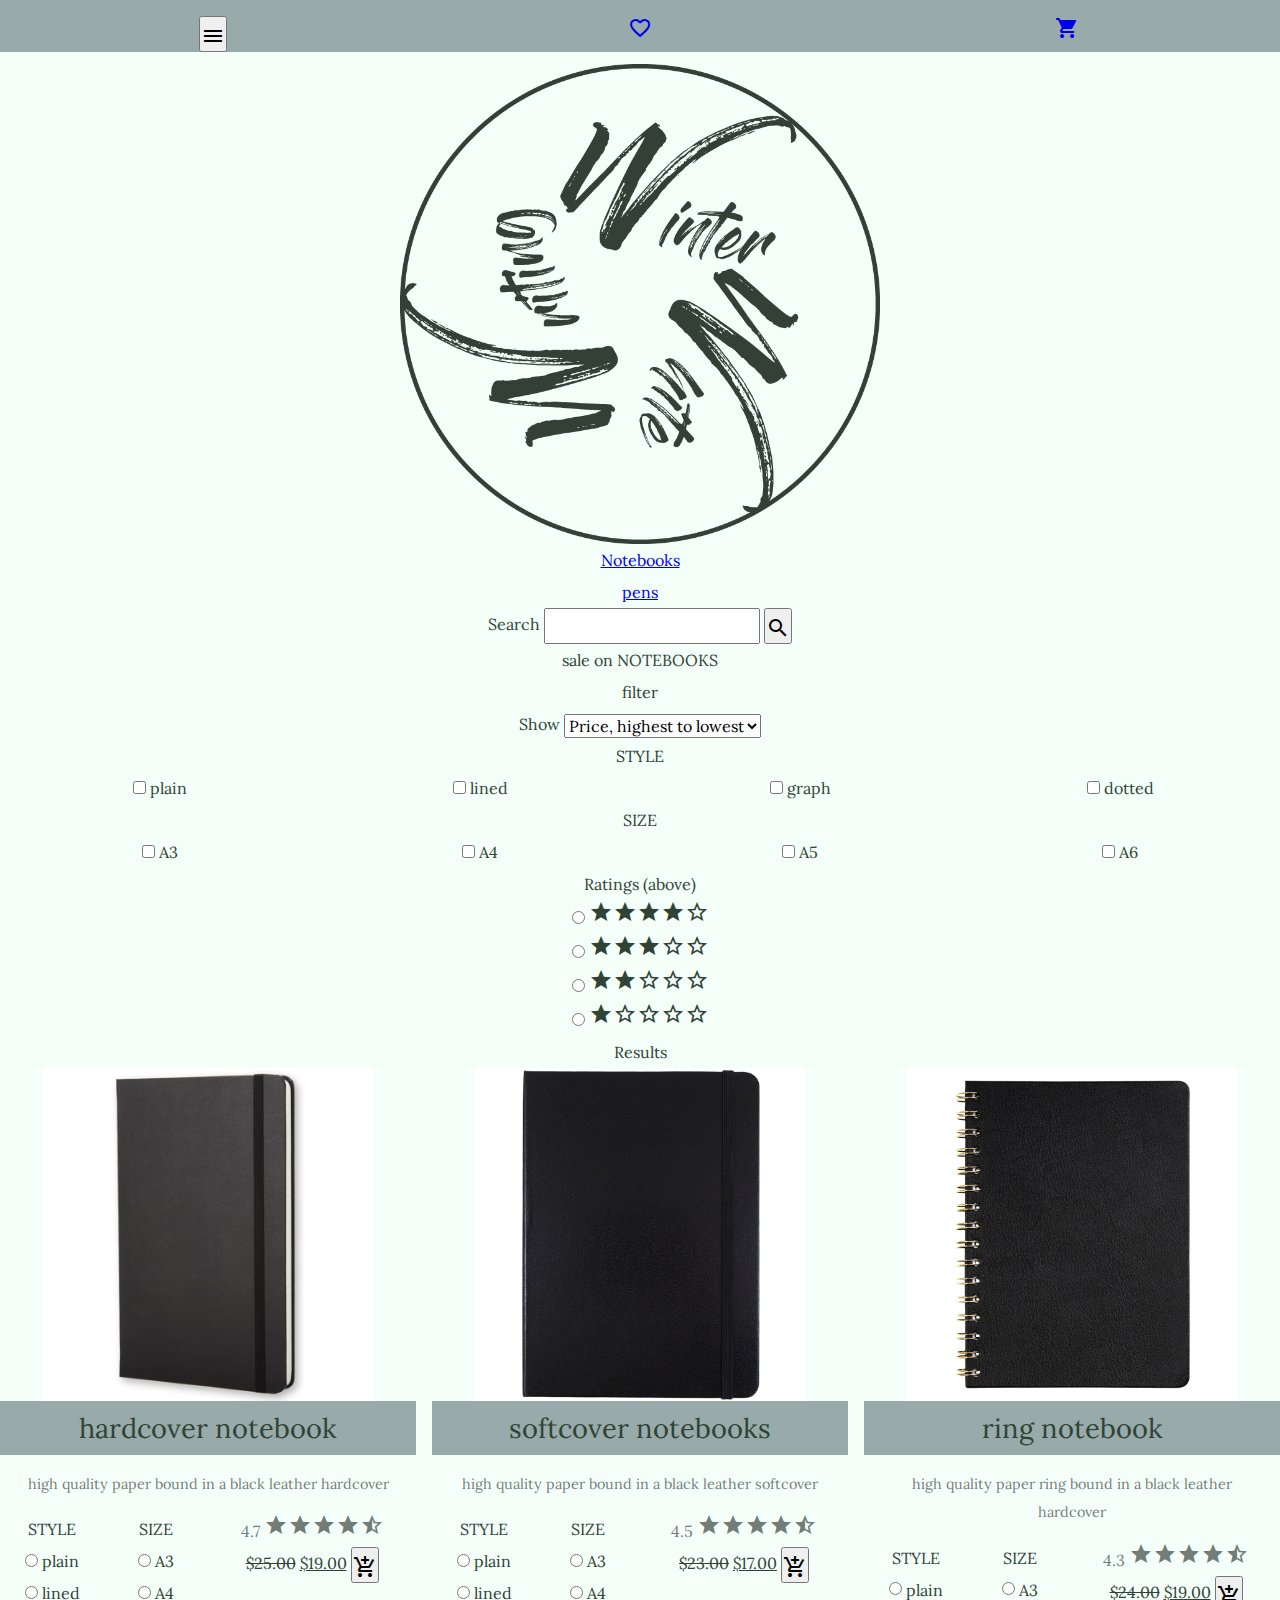
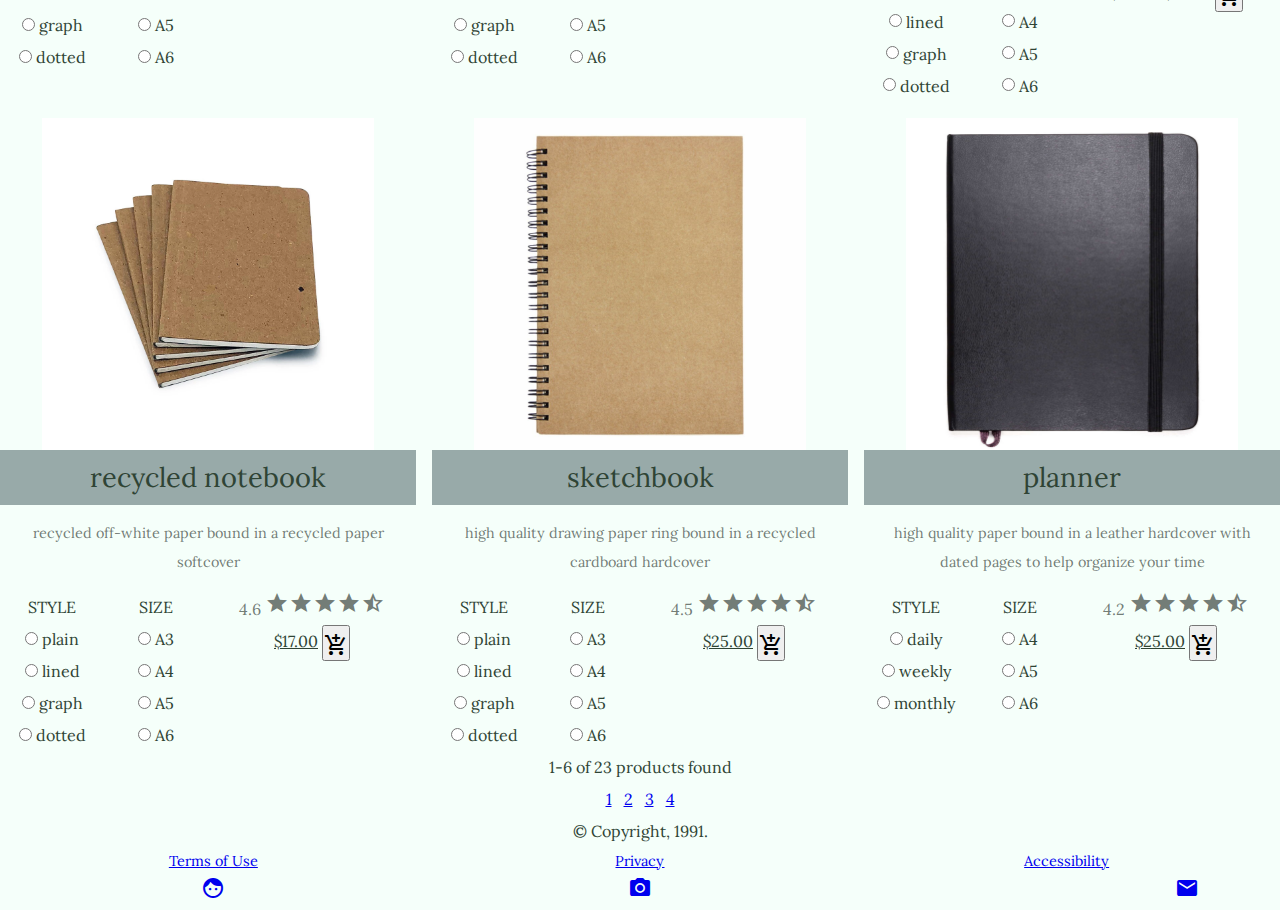
<file: index.html>
<!doctype html>
<html lang="en">
  <head>
    <meta charset="utf-8">
    <meta name="viewport" content="width=device-width, initial-scale=1.0">
    <title>Document title</title>
    <meta name="description" content="[A short description]">
    <meta name="author" content="[Your Name]">
    <link rel="stylesheet" href="css/reset.css"> <!-- You may change this "Reset" to "Normalize" if preferred -->
    <link rel="stylesheet" href="https://fonts.googleapis.com/icon?family=Material+Icons">
    <link rel="stylesheet" href="css/style.css">
  </head>
  <body>
    <header>
      <!-- Site logo, replace with your own -->
      <a href="index.html"><img class="logo" src="img/www-logo.png" alt="winter white writing logo"></a>

      <!-- Navigation menu and toggle button (non-functional) -->


      <nav aria-label="Primary">
          
        <ul class="navbar">
          <li><button type="button">
                <span class="material-icons">menu</span>
            </button></li>
          <li><a href="#"><span class="material-icons">favorite_border</span></a></li>
          <li><a href="#"><span class="material-icons">shopping_cart</span></a></li>
        </ul>

        <ul>
          <li><a href="/index.html">Notebooks</a>
            <ul>
              <li><a href="/pens.html">pens</a></li>
            </ul>
        </ul>
      </nav>

      <!-- Search for a product (non-functional) -->
      <form>
        <label>Search
          <input type="search" name="find" id="find">
        </label>
        <button type="button"><span class="material-icons">search</span></button>
      </form>

      <!-- Additional nav links -->

    
    </header>

    <main>
      <header>
        <h1>sale on NOTEBOOKS</h1>

        <!-- Filtering product form -->
        <form>
          <h2>filter</h2>
          <fieldset>
            <label for="sort">Show</label>
            <select name="sort" id="sort">
              <option value="price-high">Price, highest to lowest</option>
              <option value="price-low">Price, lowest to highest</option>
              <option value="newest">Newest releases</option>
            </select>
          </fieldset>
          <fieldset>
            <legend>STYLE</legend>
            <ul class="filter">
              <li><input type="checkbox" name="colour" value="p" id="plain"> <label for="plain">plain</label></li>
              <li><input type="checkbox" name="colour" value="l" id="lined"> <label for="lined">lined</label></li>
              <li><input type="checkbox" name="colour" value="g" id="graph"> <label for="graph">graph</label></li>
              <li><input type="checkbox" name="colour" value="d" id="dotted"> <label for="dotted">dotted</label></li>
            </ul>
          </fieldset>
          <fieldset>
            <legend>SIZE</legend>
            <ul class="filter">
              <li><input type="checkbox" name="size" value="a3" id="a3"> <label for="a3">A3</label></li>
              <li><input type="checkbox" name="size" value="a4" id="a4"> <label for="a4">A4</label></li>
              <li><input type="checkbox" name="size" value="a5" id="a5"> <label for="a5">A5</label></li>
              <li><input type="checkbox" name="size" value="a6" id="a6"> <label for="a6">A6</label></li>
            </ul>
          </fieldset>
          <fieldset>
            <legend>Ratings (above)</legend>
            <ol>
              <li>
                <input type="radio" name="rating" value="4" id="aboveFour">
                <label for="aboveFour">
                  <span class="material-icons">star</span><span class="material-icons">star</span><span class="material-icons">star</span><span class="material-icons">star</span><span class="material-icons">star_border</span>
                </label>
              </li>
              <li>
                <input type="radio" name="rating" value="3" id="aboveThree">
                <label for="aboveThree">
                  <span class="material-icons">star</span><span class="material-icons">star</span><span class="material-icons">star</span><span class="material-icons">star_border</span><span class="material-icons">star_border</span>
                </label>
              </li>
              <li>
                <input type="radio" name="rating" value="2" id="aboveTwo">
                <label for="aboveTwo">
                  <span class="material-icons">star</span><span class="material-icons">star</span><span class="material-icons">star_border</span><span class="material-icons">star_border</span><span class="material-icons">star_border</span>
                </label>
              </li>
              <li>
                <input type="radio" name="rating" value="1" id="aboveOne">
                <label for="aboveOne">
                  <span class="material-icons">star</span><span class="material-icons">star_border</span><span class="material-icons">star_border</span><span class="material-icons">star_border</span><span class="material-icons">star_border</span>
                </label>
              </li>
            </ol>
          </fieldset>
        </form>
      </header>

      <section>
        <h2>Results</h2>

        <!-- Product 1 -->
        <div class="layout">
        <article>
          <header>
            <img class="productimg" src="img/hard-notebook.jpg" alt="Hardcover Notebooks">
          </header>
          <h3 class="productname">hardcover notebook</h3>
          <p class="productdisc">high quality paper bound in a black leather hardcover</p>
          <form class="prod-info">            
            <fieldset>
              <legend>STYLE</legend>
              <ul>
                <li><label><input type="radio" name="colour" value="p"> plain</label></li>
                <li><label><input type="radio" name="colour" value="l"> lined</label></li>
                <li><label><input type="radio" name="colour" value="g"> graph</label></li>
                <li><label><input type="radio" name="colour" value="d"> dotted</label></li>
              </ul>
            </fieldset>

            <fieldset>
              <legend>SIZE</legend>
              <ul>
                <li><label><input type="radio" name="size" value="a3"> A3</label></li>
                <li><label><input type="radio" name="size" value="a4"> A4</label></li>
                <li><label><input type="radio" name="size" value="a5"> A5</label></li>
                <li><label><input type="radio" name="size" value="a6"> A6</label></li>
              </ul>
            </fieldset>

            <footer>
              <dl>
                <dt></dt>
                <dd class="transluscenttext">4.7 <span class="material-icons">star</span><span class="material-icons">star</span><span class="material-icons">star</span><span class="material-icons">star</span><span class="material-icons">star_half</span></dd>
              </dl>
              <data value="19"><del>$25.00</del> <ins>$19.00</ins></data>
              <button type="button"><span class="material-icons">add_shopping_cart</span></button>
            </footer>
          </form>
        </article>

        <!-- Product 2 -->
        <article>
          <header>
            <img class="productimg" src="img/soft-notebook.jpeg" alt="softcover notebook">
          </header>
          <h3 class="productname">softcover notebooks</h3>
          <p class="productdisc">high quality paper bound in a black leather softcover</p>
          <form class="prod-info">
            <fieldset>
              <legend>STYLE</legend>
              <ul>
                <li><label><input type="radio" name="colour" value="p"> plain</label></li>
                <li><label><input type="radio" name="colour" value="l"> lined</label></li>
                <li><label><input type="radio" name="colour" value="g"> graph</label></li>
                <li><label><input type="radio" name="colour" value="d"> dotted</label></li>
              </ul>
            </fieldset>

            <fieldset> 
              <legend>SIZE</legend>
              <ul>
                <li><label><input type="radio" name="size" value="a3"> A3</label></li>
                <li><label><input type="radio" name="size" value="a4"> A4</label></li>
                <li><label><input type="radio" name="size" value="a5"> A5</label></li>
                <li><label><input type="radio" name="size" value="a6"> A6</label></li>
              </ul>
            </fieldset>

            <footer>
              <dl>
                <dd class="transluscenttext">4.5 <span class="material-icons">star</span><span class="material-icons">star</span><span class="material-icons">star</span><span class="material-icons">star</span><span class="material-icons">star_half</span></dd>
              </dl>
              <data value="17"><del>$23.00</del> <ins>$17.00</ins></data>
              <button type="button"><span class="material-icons">add_shopping_cart</span></button>
            </footer>
          </form>
        </article>

        <!-- Product 3 -->
        <article>
          <header>
            <img class="productimg" src="img/ring-notebook.jpg" alt="ring notebook">
          </header>
          <h3 class="productname">ring notebook</h3>
          <p class="productdisc">high quality paper ring bound in a black leather hardcover</p>
          <form class="prod-info">
            <fieldset class="fieldset">
              <legend>STYLE</legend>
              <ul>
                <li><label><input type="radio" name="colour" value="p"> plain</label></li>
                <li><label><input type="radio" name="colour" value="l"> lined</label></li>
                <li><label><input type="radio" name="colour" value="g"> graph</label></li>
                <li><label><input type="radio" name="colour" value="d"> dotted</label></li>
              </ul>
            </fieldset>

            <fieldset class="fieldset"> 
              <legend>SIZE</legend>
              <ul>
                <li><label><input type="radio" name="size" value="a3"> A3</label></li>
                <li><label><input type="radio" name="size" value="a4"> A4</label></li>
                <li><label><input type="radio" name="size" value="a5"> A5</label></li>
                <li><label><input type="radio" name="size" value="a6"> A6</label></li>
              </ul>
            </fieldset>

            <footer>
              <dl>
                <dd class="transluscenttext">4.3 <span class="material-icons">star</span><span class="material-icons">star</span><span class="material-icons">star</span><span class="material-icons">star</span><span class="material-icons">star_half</span></dd>
              </dl>
              <data value="19"><del>$24.00</del> <ins>$19.00</ins></data>
              <button type="button"><span class="material-icons">add_shopping_cart</span></button>
            </footer>
          </form>
        </article>
  
        <!-- Product 4 -->
        <article>
          <header>
            <img class="productimg" src="img/recycled-notebook.webp" alt="recycled notebook">
          </header>
          <h3 class="productname">recycled notebook</h3>
          <p class="productdisc">recycled off-white paper bound in a recycled paper softcover</p>
          <form class="prod-info">
            <fieldset>
              <legend>STYLE</legend>
              <ul>
                <li><label><input type="radio" name="colour" value="p"> plain</label></li>
                <li><label><input type="radio" name="colour" value="l"> lined</label></li>
                <li><label><input type="radio" name="colour" value="g"> graph</label></li>
                <li><label><input type="radio" name="colour" value="d"> dotted</label></li>
              </ul>
            </fieldset>

            <fieldset> 
              <legend>SIZE</legend>
              <ul>
                <li><label><input type="radio" name="size" value="a3"> A3</label></li>
                <li><label><input type="radio" name="size" value="a4"> A4</label></li>
                <li><label><input type="radio" name="size" value="a5"> A5</label></li>
                <li><label><input type="radio" name="size" value="a6"> A6</label></li>
              </ul>
            </fieldset>

            <footer>
              <dl>
              <dd class="transluscenttext">4.6 <span class="material-icons">star</span><span class="material-icons">star</span><span class="material-icons">star</span><span class="material-icons">star</span><span class="material-icons">star_half</span></dd>
              </dl>
              <data value="17"><ins>$17.00</ins></data>
              <button type="button"><span class="material-icons">add_shopping_cart</span></button>
            </footer>
          </form>
        </article>

        <!-- Product 5 -->
        <article>
          <header>
            <img class="productimg" src="img/sketchbook.jpg" alt="sketchbook">
          </header>
          <h3 class="productname">sketchbook</h3>
          <p class="productdisc">high quality drawing paper ring bound in a recycled cardboard hardcover</p>
          <form class="prod-info">
            <fieldset>
              <legend>STYLE</legend>
              <ul>
                <li><label><input type="radio" name="colour" value="p"> plain</label></li>
                <li><label><input type="radio" name="colour" value="l"> lined</label></li>
                <li><label><input type="radio" name="colour" value="g"> graph</label></li>
                <li><label><input type="radio" name="colour" value="d"> dotted</label></li>
              </ul>
            </fieldset>

            <fieldset> 
              <legend>SIZE</legend>
              <ul>
                <li><label><input type="radio" name="size" value="a3"> A3</label></li>
                <li><label><input type="radio" name="size" value="a4"> A4</label></li>
                <li><label><input type="radio" name="size" value="a5"> A5</label></li>
                <li><label><input type="radio" name="size" value="a6"> A6</label></li>
              </ul>
            </fieldset>

            <footer>
              <dl>
              <dd class="transluscenttext">4.5 <span class="material-icons">star</span><span class="material-icons">star</span><span class="material-icons">star</span><span class="material-icons">star</span><span class="material-icons">star_half</span></dd>
              </dl>
              <data value="25"><ins>$25.00</ins></data>
              <button type="button"><span class="material-icons">add_shopping_cart</span></button>
            </footer>
          </form>
        </article>
        <!-- Product 6 -->
        <article>
          <header>
            <img class="productimg" src="img/planner.jpg" alt="planner">
          </header>
          <h3 class="productname">planner</h3>
          <p class="productdisc">high quality paper bound in a leather hardcover with dated pages to help organize your time</p>
          <form class="prod-info">
            <fieldset>
              <legend>STYLE</legend>
              <ul>
                <li><label><input type="radio" name="colour" value="d"> daily</label></li>
                <li><label><input type="radio" name="colour" value="w"> weekly</label></li>
                <li><label><input type="radio" name="colour" value="m"> monthly</label></li>
              </ul>
            </fieldset>

            <fieldset> 
              <legend>SIZE</legend>
              <ul>
                <li><label><input type="radio" name="size" value="a4"> A4</label></li>
                <li><label><input type="radio" name="size" value="a5"> A5</label></li>
                <li><label><input type="radio" name="size" value="a6"> A6</label></li>
              </ul>
            </fieldset>

            <footer>
              <dl>
              <dd class="transluscenttext">4.2 <span class="material-icons">star</span><span class="material-icons">star</span><span class="material-icons">star</span><span class="material-icons">star</span><span class="material-icons">star_half</span></dd>
              </dl>
              <data value="25"><ins>$25.00</ins></data>
              <button type="button"><span class="material-icons">add_shopping_cart</span></button>
            </footer>
          </form>
        </article>
      </div>
      </section>
    
      <section role="navigation" aria-label="Pagination">
        <p>1-6 of 23 products found</p>
        <ol class="pagination">
          <li class="pagination"><a href="/index.html" aria-label="Current Page, Page 1" aria-current="true">1</a></li>
          <li class="pagination"><a href="#" aria-label="Page 2">2</a></li>
          <li class="pagination"><a href="#" aria-label="Page 3">3</a></li>
          <li class="pagination"><a href="#" aria-label="Page 4">4</a></li>
        </ol>
      </section>
    </main>

    <footer>
      <p>&copy; Copyright, 1991.</p>
      <nav aria-label="Legal">
        <ul class="terms">
          <li><a href="#">Terms of Use</a></li>
          <li><a href="#">Privacy</a></li>
          <li><a href="#">Accessibility</a></li>
        </ul>
      </nav>
      <ul class="socialmedia">
        <li><a href="#"><span class="material-icons">face</span> </a></li>
        <li><a href="#"><span class="material-icons">camera_alt</span> </a></li>
        <li><a href="#"><span class="material-icons">alternate_email</span> </a></li>
      </ul>
    </footer>

  </body>
</html>
</file>
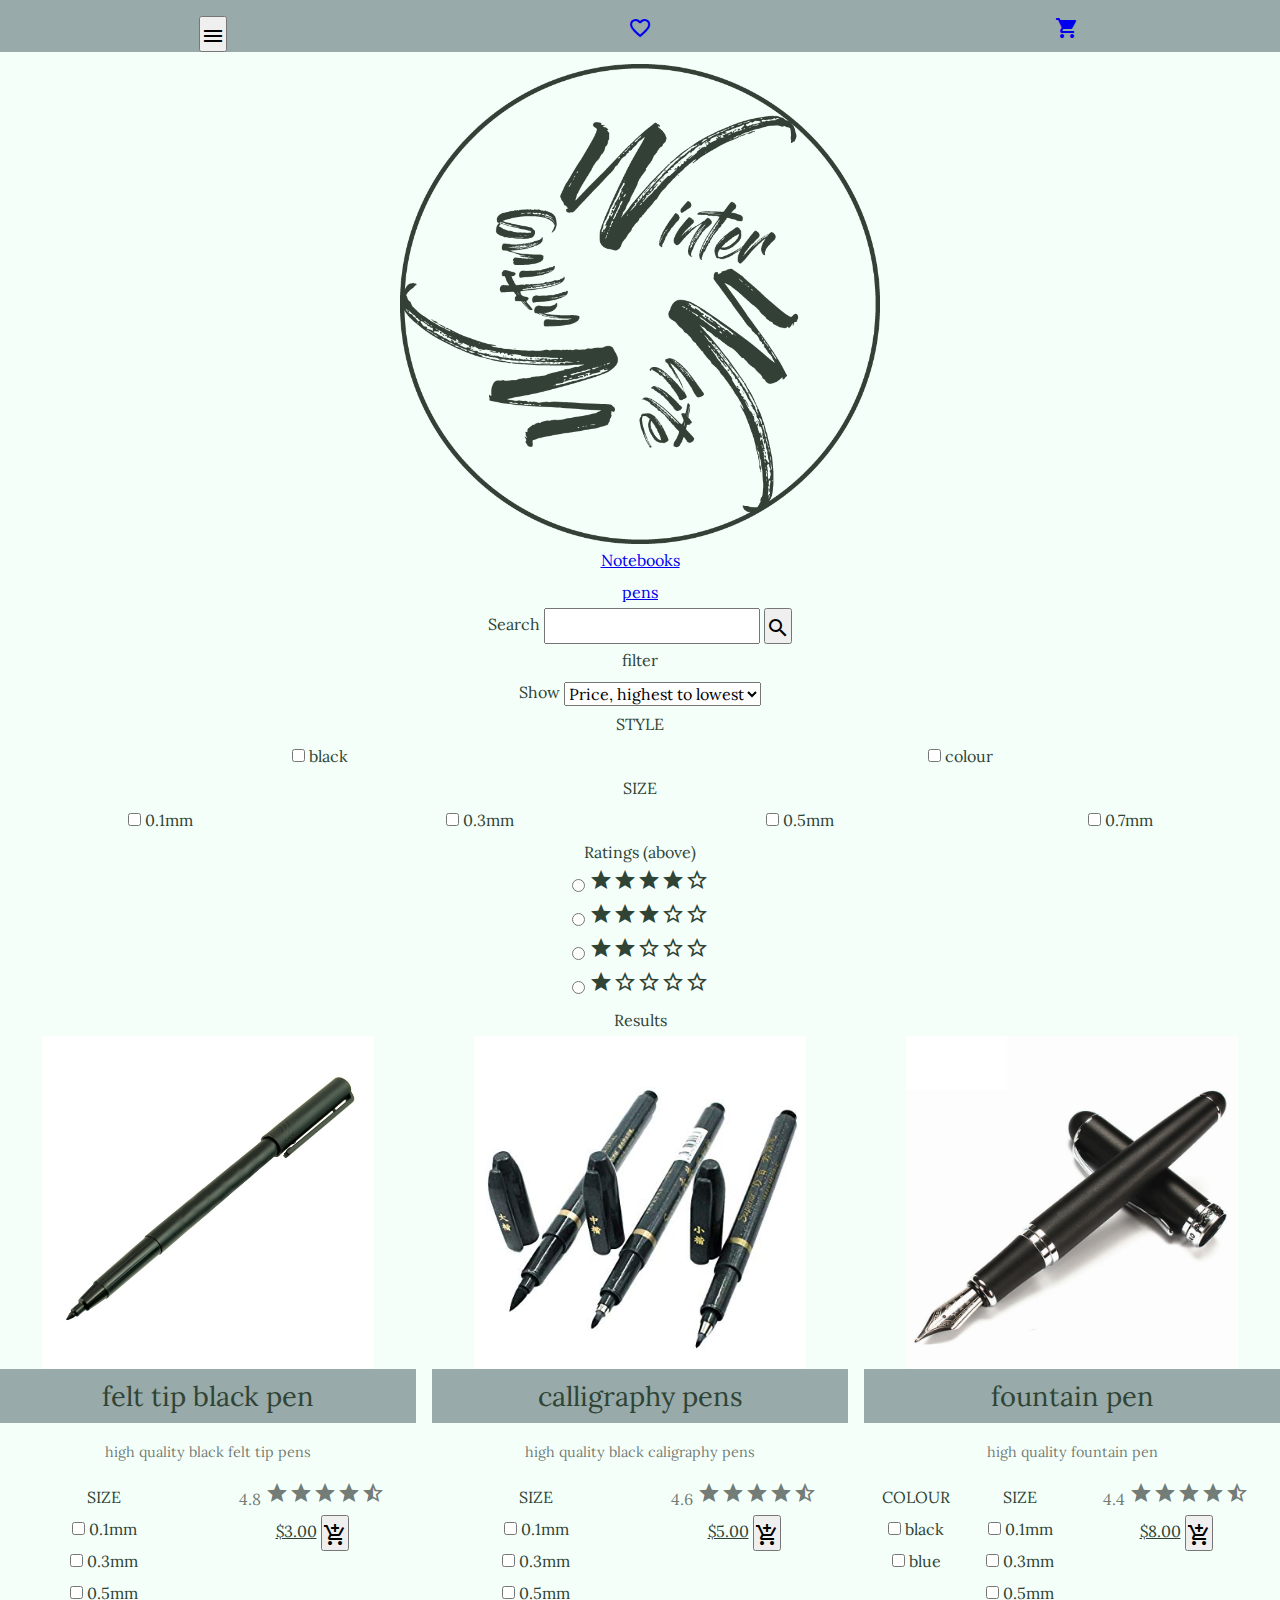
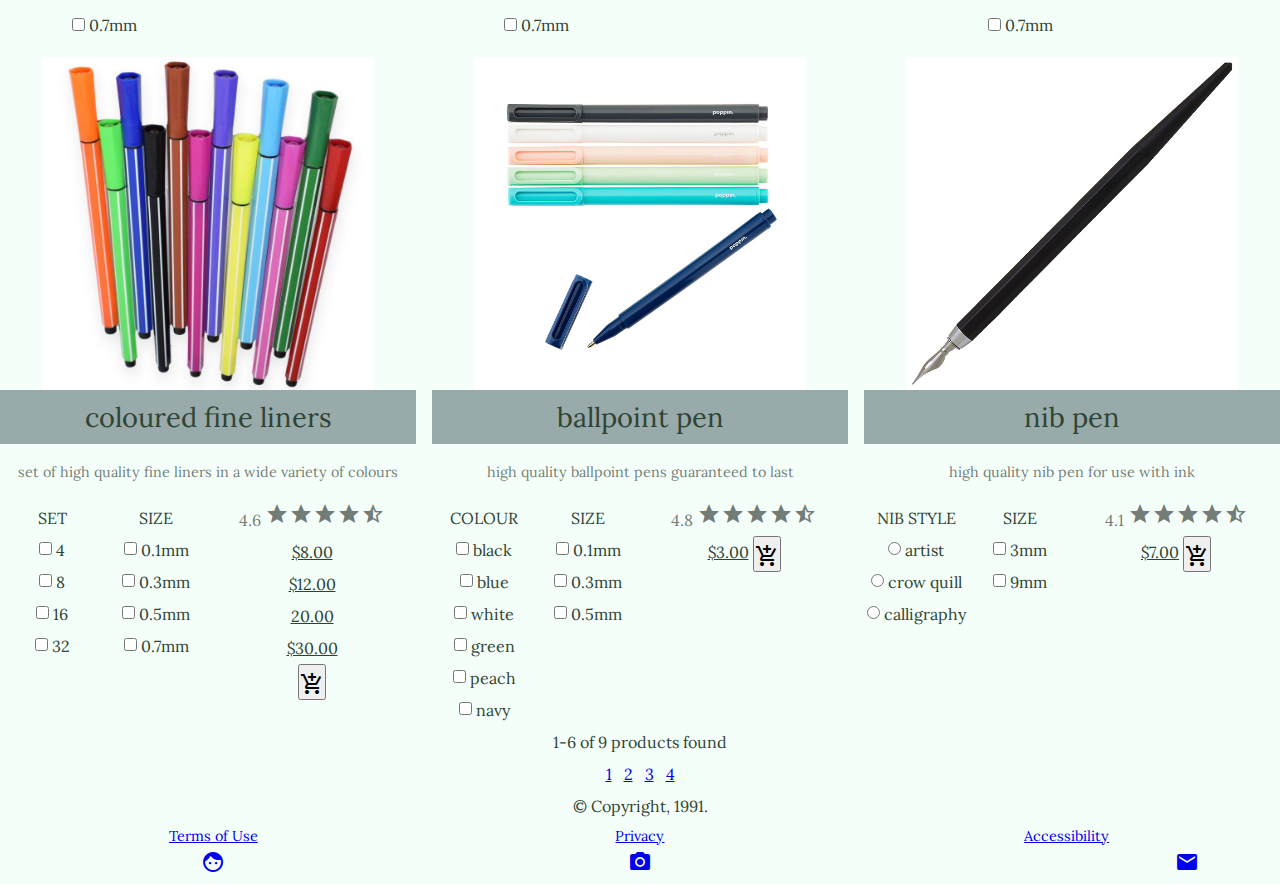
<file: pens.html>
<!doctype html>
<html lang="en">
  <head>
    <meta charset="utf-8">
    <meta name="viewport" content="width=device-width, initial-scale=1.0">
    <title>Document title</title>
    <meta name="description" content="[A short description]">
    <meta name="author" content="[Your Name]">
    <link rel="stylesheet" href="css/reset.css"> <!-- You may change this "Reset" to "Normalize" if preferred -->
    <link rel="stylesheet" href="https://fonts.googleapis.com/icon?family=Material+Icons">
    <link rel="stylesheet" href="css/style.css">
  </head>
  <body>
    <header>
      <!-- Site logo, replace with your own -->
      <a href="index.html"><img class="logo" src="img/www-logo.png" alt="winter white writing logo"></a>

      <!-- Navigation menu and toggle button (non-functional) -->


      <nav aria-label="Primary">
          
        <ul class="navbar">
          <li><button type="button">
                <span class="material-icons">menu</span>
            </button></li>
          <li><a href="#"><span class="material-icons">favorite_border</span></a></li>
          <li><a href="#"><span class="material-icons">shopping_cart</span></a></li>
        </ul>
    
        <ul>
          <li><a href="/index.html">Notebooks</a>
            <ul>
              <li><a href="/pens.html">pens</a></li>
            </ul>
        </ul>
      </nav>

      <!-- Search for a product (non-functional) -->
      <form>
        <label>Search
          <input type="search" name="find" id="find">
        </label>
        <button type="button"><span class="material-icons">search</span></button>
      </form>

      <!-- Additional nav links -->

    
    </header>

    <main>
      <header>
        <form>
          <h2>filter</h2>
          <fieldset>
            <label for="sort">Show</label>
            <select name="sort" id="sort">
              <option value="price-high">Price, highest to lowest</option>
              <option value="price-low">Price, lowest to highest</option>
              <option value="newest">Newest releases</option>
            </select>
          </fieldset>
          <fieldset>
            <legend>STYLE</legend>
            <ul class="filterpens">
              <li><input type="checkbox" name="colour" value="b" id="black"> <label for="black">black</label></li>
              <li><input type="checkbox" name="colour" value="c" id="colour"> <label for="colour">colour</label></li>
            </ul>
          </fieldset>
          <fieldset>
            <legend>SIZE</legend>
            <ul class="filter">
              <li><input type="checkbox" name="size" value="0.1mm" id="1mm"> <label for="0.1mm">0.1mm</label></li>
              <li><input type="checkbox" name="size" value="0.3mm" id="3mm"> <label for="0.3mm">0.3mm</label></li>
              <li><input type="checkbox" name="size" value="0.5mm" id="5mm"> <label for="0.5mm">0.5mm</label></li>
              <li><input type="checkbox" name="size" value="0.7mm" id="7mm"> <label for="0.7mm">0.7mm</label></li>
            </ul>
          </fieldset>
          <fieldset>
            <legend>Ratings (above)</legend>
            <ol>
              <li>
                <input type="radio" name="rating" value="4" id="aboveFour">
                <label for="aboveFour">
                  <span class="material-icons">star</span><span class="material-icons">star</span><span class="material-icons">star</span><span class="material-icons">star</span><span class="material-icons">star_border</span>
                </label>
              </li>
              <li>
                <input type="radio" name="rating" value="3" id="aboveThree">
                <label for="aboveThree">
                  <span class="material-icons">star</span><span class="material-icons">star</span><span class="material-icons">star</span><span class="material-icons">star_border</span><span class="material-icons">star_border</span>
                </label>
              </li>
              <li>
                <input type="radio" name="rating" value="2" id="aboveTwo">
                <label for="aboveTwo">
                  <span class="material-icons">star</span><span class="material-icons">star</span><span class="material-icons">star_border</span><span class="material-icons">star_border</span><span class="material-icons">star_border</span>
                </label>
              </li>
              <li>
                <input type="radio" name="rating" value="1" id="aboveOne">
                <label for="aboveOne">
                  <span class="material-icons">star</span><span class="material-icons">star_border</span><span class="material-icons">star_border</span><span class="material-icons">star_border</span><span class="material-icons">star_border</span>
                </label>
              </li>
            </ol>
          </fieldset>
        </form>
      </header>

      <section>
        <h2>Results</h2>

        <!-- Product 1 -->
        <div class="layout">
        <article>
          <header>
            <img class="productimg" src="/img/felt-tip-black.jpg" alt="felt tip black pen">
          </header>
          <h3 class="productname">felt tip black pen</h3>
          <p class="productdisc">high quality black felt tip pens</p>
          <form class="prod-info-pens">            
              <fieldset> 
                  <legend>SIZE</legend>
                  <ul>
                      <li><input type="checkbox" name="size" value="0.1mm" id="1mm"> <label for="0.1mm">0.1mm</label></li>
                      <li><input type="checkbox" name="size" value="0.3mm" id="3mm"> <label for="0.3mm">0.3mm</label></li>
                      <li><input type="checkbox" name="size" value="0.5mm" id="5mm"> <label for="0.5mm">0.5mm</label></li>
                      <li><input type="checkbox" name="size" value="0.7mm" id="7mm"> <label for="0.7mm">0.7mm</label></li>
                  </ul>
                </fieldset>
            <footer>
              <dl>
                <dt></dt>
                <dd class="transluscenttext">4.8 <span class="material-icons">star</span><span class="material-icons">star</span><span class="material-icons">star</span><span class="material-icons">star</span><span class="material-icons">star_half</span></dd>
              </dl>
              <data value="3"><ins>$3.00</ins></data>
              <button type="button"><span class="material-icons">add_shopping_cart</span></button>
            </footer>
          </form>
        </article>

        <!-- Product 2 -->
        <article>
          <header>
            <img class="productimg" src="/img/caligraphy-pens.jpg" alt="black calligraphy pens">
          </header>
          <h3 class="productname">calligraphy pens</h3>
          <p class="productdisc">high quality black caligraphy pens</p>
          <form class="prod-info-pens">
            <fieldset> 
              <legend>SIZE</legend>
              <ul>
                  <li><input type="checkbox" name="size" value="0.1mm" id="1mm"> <label for="0.1mm">0.1mm</label></li>
                  <li><input type="checkbox" name="size" value="0.3mm" id="3mm"> <label for="0.3mm">0.3mm</label></li>
                  <li><input type="checkbox" name="size" value="0.5mm" id="5mm"> <label for="0.5mm">0.5mm</label></li>
                  <li><input type="checkbox" name="size" value="0.7mm" id="7mm"> <label for="0.7mm">0.7mm</label></li>
              </ul>
            </fieldset>

            <footer>
              <dl>
                <dd class="transluscenttext">4.6 <span class="material-icons">star</span><span class="material-icons">star</span><span class="material-icons">star</span><span class="material-icons">star</span><span class="material-icons">star_half</span></dd>
              </dl>
              <data value="5"><ins>$5.00</ins></data>
              <button type="button"><span class="material-icons">add_shopping_cart</span></button>
            </footer>
          </form>
        </article>

        <!-- Product 3 -->
        <article>
          <header>
            <img class="productimg" src="/img/fountain-pen.jpg" alt="fountain pen">
          </header>
          <h3 class="productname">fountain pen</h3>
          <p class="productdisc">high quality fountain pen</p>
          <form class="prod-info">
            <fieldset class="fieldset">
              <legend>COLOUR</legend>
              <ul>
                  <li><input type="checkbox" name="colour" value="b" id="black"> <label for="black">black</label></li>
                  <li><input type="checkbox" name="colour" value="c" id="blue"> <label for="colour">blue</label></li>
              </ul>
            </fieldset>

            <fieldset class="fieldset"> 
              <legend>SIZE</legend>
              <ul>
                  <li><input type="checkbox" name="size" value="0.1mm" id="1mm"> <label for="0.1mm">0.1mm</label></li>
                  <li><input type="checkbox" name="size" value="0.3mm" id="3mm"> <label for="0.3mm">0.3mm</label></li>
                  <li><input type="checkbox" name="size" value="0.5mm" id="5mm"> <label for="0.5mm">0.5mm</label></li>
                  <li><input type="checkbox" name="size" value="0.7mm" id="7mm"> <label for="0.7mm">0.7mm</label></li>
              </ul>
            </fieldset>

            <footer>
              <dl>
                <dd class="transluscenttext">4.4 <span class="material-icons">star</span><span class="material-icons">star</span><span class="material-icons">star</span><span class="material-icons">star</span><span class="material-icons">star_half</span></dd>
              </dl>
              <data value="8"><ins>$8.00</ins></data>
              <button type="button"><span class="material-icons">add_shopping_cart</span></button>
            </footer>
          </form>
        </article>
  
        <!-- Product 4 -->
        <article>
          <header>
            <img class="productimg" src="/img/coloured-fine-tips.jpg" alt="coloured felt tip fine line pens">
          </header>
          <h3 class="productname">coloured fine liners</h3>
          <p class="productdisc">set of high quality fine liners in a wide variety of colours</p>
          <form class="prod-info">
            <fieldset>
              <legend>SET</legend>
              <ul>
                  <li><input type="checkbox" name="size" value="4" id="4"> <label for="4">4</label></li>
                  <li><input type="checkbox" name="size" value="8" id="8"> <label for="8">8</label></li>
                  <li><input type="checkbox" name="size" value="16" id="16"> <label for="16">16</label></li>
                  <li><input type="checkbox" name="size" value="32" id="32"> <label for="32">32</label></li>
              </ul>
            </fieldset>

            <fieldset> 
              <legend>SIZE</legend>
              <ul>
                  <li><input type="checkbox" name="size" value="0.1mm" id="1mm"> <label for="0.1mm">0.1mm</label></li>
                  <li><input type="checkbox" name="size" value="0.3mm" id="3mm"> <label for="0.3mm">0.3mm</label></li>
                  <li><input type="checkbox" name="size" value="0.5mm" id="5mm"> <label for="0.5mm">0.5mm</label></li>
                  <li><input type="checkbox" name="size" value="0.7mm" id="7mm"> <label for="0.7mm">0.7mm</label></li>
              </ul>
            </fieldset>

            <footer>
              <dl>
              <dd class="transluscenttext">4.6 <span class="material-icons">star</span><span class="material-icons">star</span><span class="material-icons">star</span><span class="material-icons">star</span><span class="material-icons">star_half</span></dd>
              </dl>
              <data class="set-price" value="8"><ins>$8.00</ins></data>
              <data class="set-price" value="12"><ins>$12.00</ins></data>
              <data class="set-price" value="20"><ins>20.00</ins></data>
              <data class="set-price" value="30"><ins>$30.00</ins></data>
              <button type="button"><span class="material-icons">add_shopping_cart</span></button>
            </footer>
          </form>
        </article>

        <!-- Product 5 -->
        <article>
          <header>
            <img class="productimg" src="/img/ballpoint.jpg" alt="coloured ball point pens">
          </header>
          <h3 class="productname">ballpoint pen</h3>
          <p class="productdisc">high quality ballpoint pens guaranteed to last</p>
          <form class="prod-info">
              <fieldset class="fieldset">
                  <legend>COLOUR</legend>
                  <ul>
                      <li><input type="checkbox" name="colour" value="b" id="black"> <label for="black">black</label></li>
                      <li><input type="checkbox" name="colour" value="bu" id="blue"> <label for="colour">blue</label></li>
                      <li><input type="checkbox" name="colour" value="w" id="white"> <label for="colour">white</label></li>
                      <li><input type="checkbox" name="colour" value="g" id="green"> <label for="colour">green</label></li>
                      <li><input type="checkbox" name="colour" value="p" id="peach"> <label for="colour">peach</label></li>
                      <li><input type="checkbox" name="colour" value="n" id="navy"> <label for="colour">navy</label></li>
                  </ul>
                </fieldset>
    
                <fieldset class="fieldset"> 
                  <legend>SIZE</legend>
                  <ul>
                      <li><input type="checkbox" name="size" value="0.1mm" id="1mm"> <label for="0.1mm">0.1mm</label></li>
                      <li><input type="checkbox" name="size" value="0.3mm" id="3mm"> <label for="0.3mm">0.3mm</label></li>
                      <li><input type="checkbox" name="size" value="0.5mm" id="5mm"> <label for="0.5mm">0.5mm</label></li>
                  </ul>
                </fieldset>

            <footer>
              <dl>
              <dd class="transluscenttext">4.8 <span class="material-icons">star</span><span class="material-icons">star</span><span class="material-icons">star</span><span class="material-icons">star</span><span class="material-icons">star_half</span></dd>
              </dl>
              <data value="3"><ins>$3.00</ins></data>
              <button type="button"><span class="material-icons">add_shopping_cart</span></button>
            </footer>
          </form>
        </article>
        <!-- Product 6 -->
        <article>
          <header>
            <img class="productimg" src="img/dip-pen.jpg" alt="black nib pen">
          </header>
          <h3 class="productname">nib pen</h3>
          <p class="productdisc">high quality nib pen for use with ink</p>
          <form class="prod-info">
            <fieldset>
              <legend>NIB STYLE</legend>
              <ul>
                <li><label><input type="radio" name="nib" value="a"> artist</label></li>
                <li><label><input type="radio" name="nib" value="q"> crow quill</label></li>
                <li><label><input type="radio" name="nib" value="c"> calligraphy</label></li>
              </ul>
            </fieldset>

            <fieldset> 
              <legend>SIZE</legend>
              <ul>
                  <li><input type="checkbox" name="size" value="3mm" id="3mm"> <label for="3mm">3mm</label></li>
                  <li><input type="checkbox" name="size" value="9mm" id="9mm"> <label for="9mm">9mm</label></li>
              </ul>
            </fieldset>

            <footer>
              <dl>
              <dd class="transluscenttext">4.1 <span class="material-icons">star</span><span class="material-icons">star</span><span class="material-icons">star</span><span class="material-icons">star</span><span class="material-icons">star_half</span></dd>
              </dl>
              <data value="7"><ins>$7.00</ins></data>
              <button type="button"><span class="material-icons">add_shopping_cart</span></button>
            </footer>
          </form>
        </article>
      </div>
      </section>
    
      <section role="navigation" aria-label="Pagination">
        <p>1-6 of 9 products found</p>
        <ol class="pagination">
          <li class="pagination"><a href="/pens.html" aria-label="Current Page, Page 1" aria-current="true">1</a></li>
          <li class="pagination"><a href="#" aria-label="Page 2">2</a></li>
          <li class="pagination"><a href="#" aria-label="Page 3">3</a></li>
          <li class="pagination"><a href="#" aria-label="Page 4">4</a></li>
        </ol>
      </section>
    </main>

    <footer>
      <p>&copy; Copyright, 1991.</p>
      <nav aria-label="Legal">
        <ul class="terms">
          <li><a href="#">Terms of Use</a></li>
          <li><a href="#">Privacy</a></li>
          <li><a href="#">Accessibility</a></li>
        </ul>
      </nav>
      <ul class="socialmedia">
        <li><a href="#"><span class="material-icons">face</span> </a></li>
        <li><a href="#"><span class="material-icons">camera_alt</span> </a></li>
        <li><a href="#"><span class="material-icons">alternate_email</span> </a></li>
      </ul>
    </footer>

  </body>
</html>
</file>
<file: css/style.css>
@import url('https://fonts.googleapis.com/css?family=Lobster|Lora:400,700&display=swap');



body {
  background-size: auto 60%;
  background-color: mintcream;
  color: #2f4435;
  font-size: 1.25em;
  line-height: 1em;
  text-align: center;  
  font: 400 normal 1em/2 'lora', times, arial, sans-serif;
  
}

.logo {
  max-height: 30em;
  margin-top: 4em;
}

.productname  {
  background-color: rgb(152, 170, 169);
  font-size: 1.70em;
  border-color: #263029a4;

}

.navbar {
  position: fixed;
  top: 0em;
  width: 100%;
  padding-top: 1em;
  display: inline-block;
  background-color:  rgba(152, 170, 169);
  display: grid;
  grid-template-columns: 1fr 1fr 1fr;  

}

.transluscenttext {
  color: #263029a4;
}

.productimg {
  width: 80%;
  max-width: 40em;

}

.productdisc  {
font-size: 0.9em;
padding: 1em 1em;
color: #263029a4;
align-content: center;
}

.filterpens {
  display: grid;
  grid-template-columns: 1fr 1fr
}

.filter {
  display: grid;
  grid-template-columns: 1fr 1fr 1fr 1fr;
} 

.prod-info {
  display: grid;
  grid-template-columns: 1fr 1fr 2fr;
}

.prod-info-pens {
  display: grid;
  grid-template-columns: 1fr 1fr;
}

.set-price  {
  display: block;
}

.pagination {
  display: inline;
  text-align: center;
  margin: 0 0.25em;

}

.terms  {
  font-size: 0.9em;
  display: grid;
  grid-template-columns: 1fr 1fr 1fr;
}

.socialmedia  {
  display: grid;
  grid-template-columns: 1fr 1fr 1fr;
}


@media screen and (min-width: 40em) {
  body {
    background-color: mintcream;
  }
  .layout {
    display: grid;
    grid-template-columns: 1fr 1fr;
    grid-gap: 1em;
  }
  .grid {
    grid-template-columns: 1fr 1fr;
  }

  .logo {
    align-content: left;

  }

  }


@media screen and (min-width: 60em) {
  body {
    background-color: mintcream;
  }
  .layout {
    grid-template-columns: 1fr 1fr 1fr;

  }
  .grid {
    grid-template-columns: 1fr 1fr 1fr;
  }

  }
</file>
